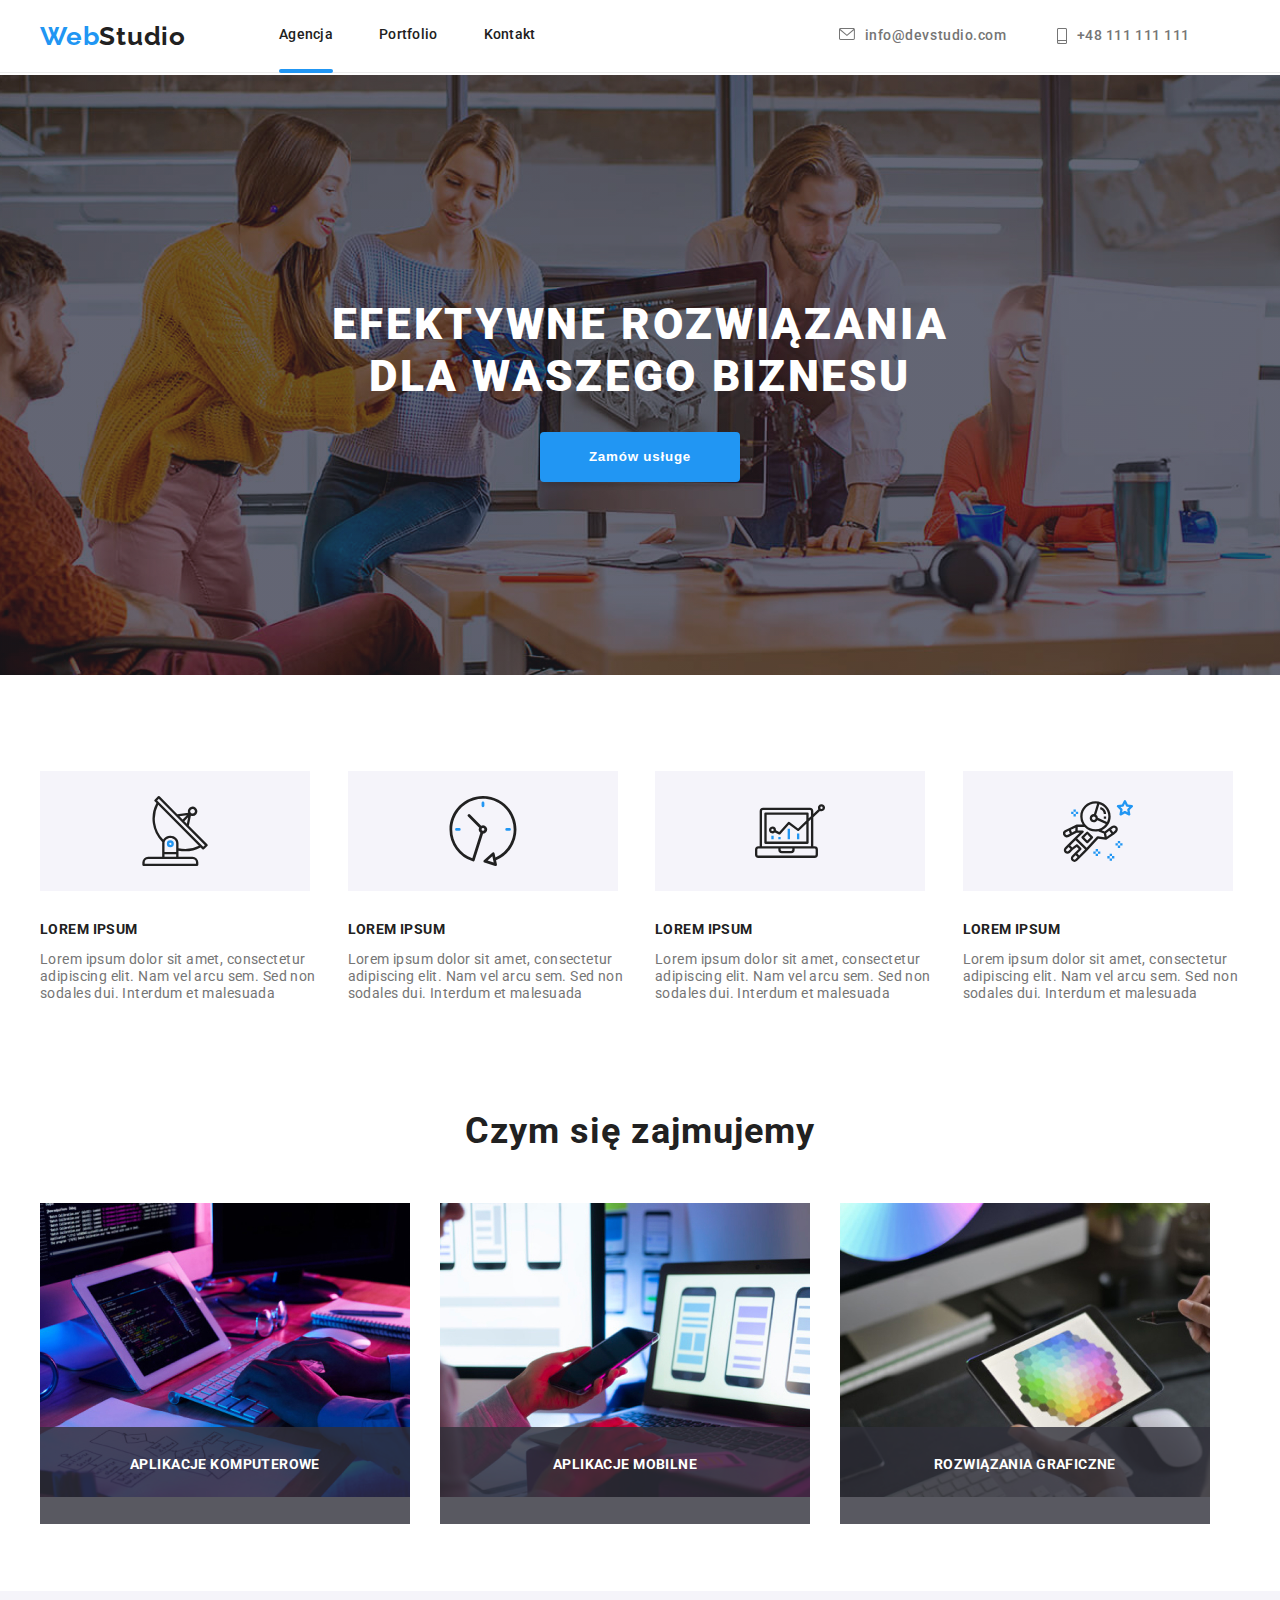
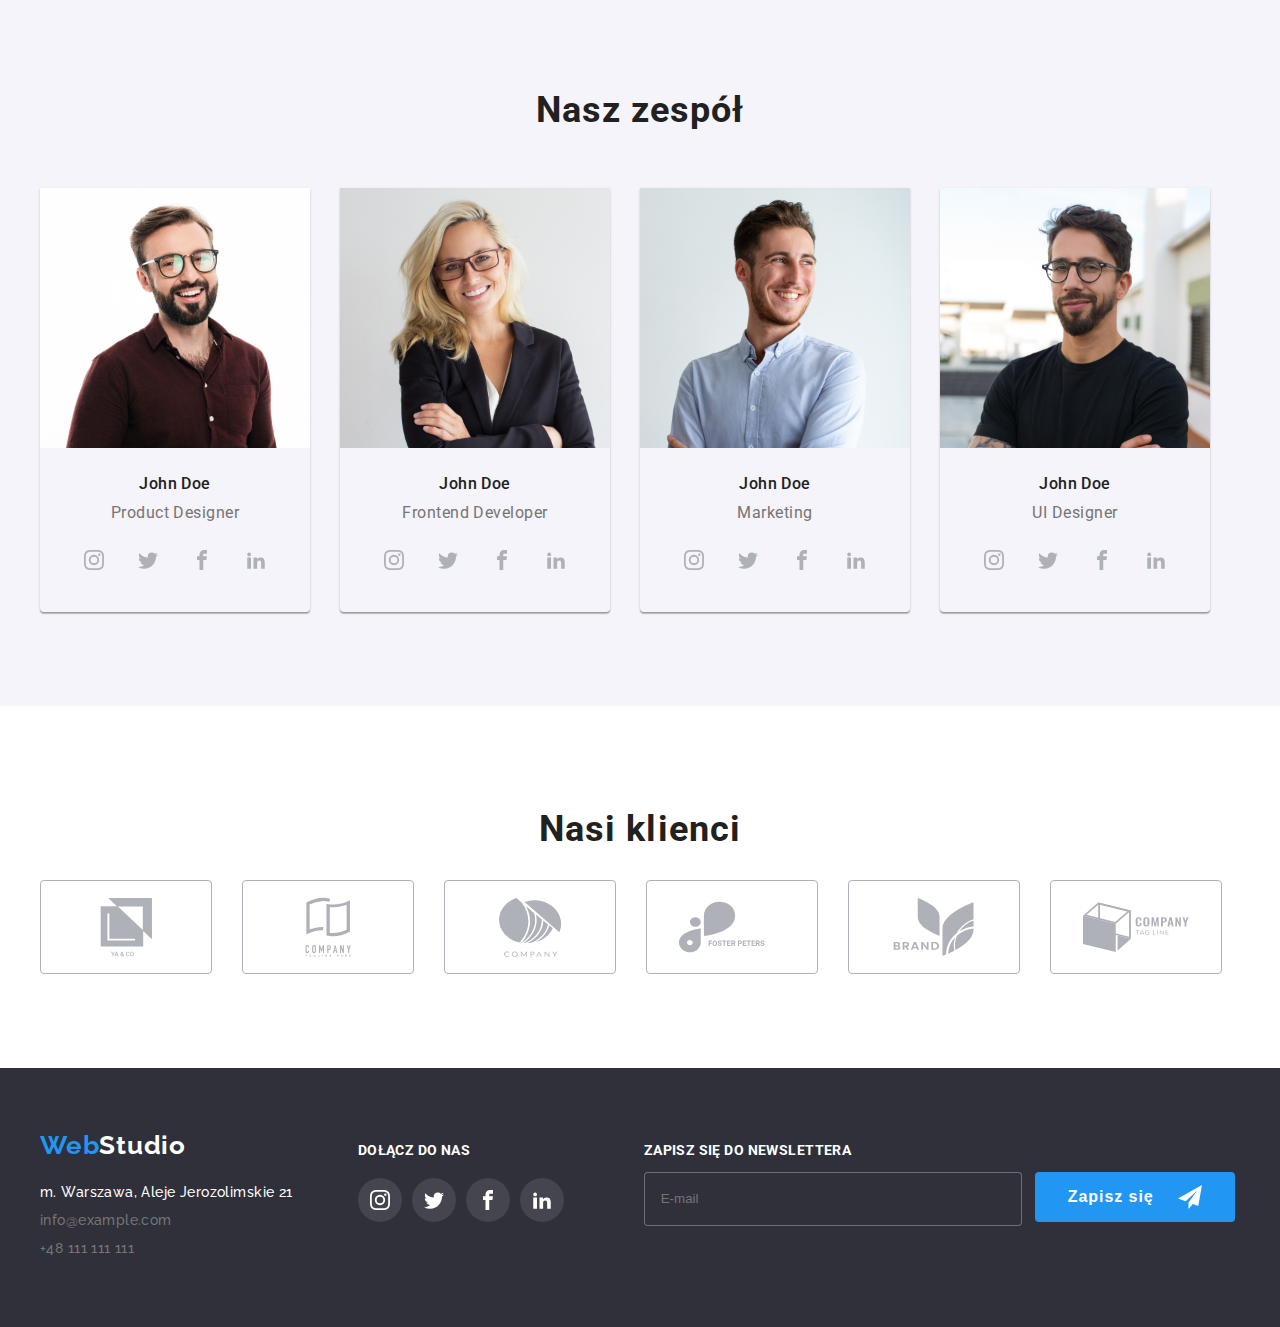
<file: index.html>
<!DOCTYPE html>
<html lang="pl">
  <head>
    <meta charset="UTF-8" />
    <meta http-equiv="X-UA-Compatible" content="IE=edge" />
    <meta name="viewport" content="width=device-width, initial-scale=1.0" />
    <title>WebStudio</title>
    <link
      href="https://fonts.googleapis.com/css2?family=Raleway:wght@700&family=Roboto:wght@400;500;700;900&display=swap"
      rel="stylesheet"
    />
    <link
      rel="stylesheet"
      href="https://cdnjs.cloudflare.com/ajax/libs/modern-normalize/1.1.0/modern-normalize.min.css"
      integrity="sha512-wpPYUAdjBVSE4KJnH1VR1HeZfpl1ub8YT/NKx4PuQ5NmX2tKuGu6U/JRp5y+Y8XG2tV+wKQpNHVUX03MfMFn9Q=="
      crossorigin="anonymous"
      referrerpolicy="no-referrer"
    />
    <link rel="stylesheet" href="css/styles.css" />
  </head>
  <body>
    <header class="header">
      <div class="container">
        <div class="container-top-link-section">
          <a href="index.html" class="top-logo"><span class="logo-span">Web</span>Studio </a>
          <nav>
            <ul class="top-section-list marker-list">
              <li class="item current">
                <a class="top-link" href="#">Agencja</a>
              </li>
              <li class="item">
                <a class="top-link" href="portfolio.html">Portfolio</a>
              </li>
              <li class="item"><a class="top-link" href="#">Kontakt</a></li>
            </ul>
          </nav>
          <ul class="top-section-list-contact marker-list">
            <li class="item-contact">
              <a class="top-section-list-contact" href="mailto:info@devstudio.com">
                <svg class="icon-contact" width="16" height="12">
                  <use href="./images/icons.svg#icon-envelope"></use>
                </svg>
                info@devstudio.com</a
              >
            </li>
            <li class="item-contact">
              <a class="top-section-list-contact" href="tel:48111111111">
                <svg class="icon-contact" width="10" height="16">
                  <use href="./images/icons.svg#icon-smartphone"></use>
                </svg>
                +48 111 111 111</a
              >
            </li>
          </ul>
        </div>
      </div>
    </header>
    <main>
      <section class="title-section section">
        <!--hero-->
        <h1 class="main-title">
          EFEKTYWNE ROZWIĄZANIA <br />
          DLA WASZEGO BIZNESU
        </h1>
        <button type="button" class="button-main-title" data-modal-open>Zamów usługe</button>
      </section>
      <section class="section lorem-section">
        <!--czym_sie_zajmujemy-->
        <div class="container">
          <ul class="lorem-section-block marker-list">
            <li>
              <div class="lorem-icon-div">
                <svg class="lorem-icon" width="70" height="70">
                  <use href="./images/icons.svg#icon-antenna_1"></use>
                </svg>
              </div>
              <h3 class="lorem-title">LOREM IPSUM</h3>
              <p class="lorem-text">
                Lorem ipsum dolor sit amet, consectetur adipiscing elit. Nam vel arcu sem. Sed non
                sodales dui. Interdum et malesuada
              </p>
            </li>
            <li class="item">
              <div class="lorem-icon-div">
                <svg class="lorem-icon" width="70" height="70">
                  <use href="./images/icons.svg#icon-clock_1"></use>
                </svg>
              </div>
              <h3 class="lorem-title">LOREM IPSUM</h3>
              <p class="lorem-text">
                Lorem ipsum dolor sit amet, consectetur adipiscing elit. Nam vel arcu sem. Sed non
                sodales dui. Interdum et malesuada
              </p>
            </li>
            <li class="item">
              <div class="lorem-icon-div">
                <svg class="lorem-icon" width="70" height="70">
                  <use href="./images/icons.svg#icon-diagram_1"></use>
                </svg>
              </div>
              <h3 class="lorem-title">LOREM IPSUM</h3>
              <p class="lorem-text">
                Lorem ipsum dolor sit amet, consectetur adipiscing elit. Nam vel arcu sem. Sed non
                sodales dui. Interdum et malesuada
              </p>
            </li>
            <li class="item">
              <div class="lorem-icon-div">
                <svg class="lorem-icon" width="70" height="70">
                  <use href="./images/icons.svg#icon-astronaut_1"></use>
                </svg>
              </div>
              <h3 class="lorem-title">LOREM IPSUM</h3>
              <p class="lorem-text">
                Lorem ipsum dolor sit amet, consectetur adipiscing elit. Nam vel arcu sem. Sed non
                sodales dui. Interdum et malesuada
              </p>
            </li>
          </ul>
        </div>
      </section>
      <section class="section">
        <div class="container">
          <h2 class="what-we-do-setion-title">Czym się zajmujemy</h2>
          <ul class="what-we-do-blocks-section marker-list">
            <li>
              <div class="what-we-do-container">
                <img
                  class="img-item"
                  src="images/box_1.jpg"
                  alt="photo_box_1"
                  width="370"
                  height="294"
                />
                <div class="what-we-do-img-background">
                  <span>Aplikacje komputerowe</span>
                </div>
              </div>
            </li>
            <li>
              <div class="what-we-do-container">
                <img
                  class="img-item"
                  src="images/box_2.jpg"
                  alt="photo_box_2"
                  width="370"
                  height="294"
                />
                <div class="what-we-do-img-background">
                  <span>Aplikacje mobilne</span>
                </div>
              </div>
            </li>
            <li>
              <div class="what-we-do-container">
                <img
                  class="img-item"
                  src="images/box_3.jpg"
                  alt="photo_box_3"
                  width="370"
                  height="294"
                />
                <div class="what-we-do-img-background">
                  <span>Rozwiązania graficzne</span>
                </div>
              </div>
            </li>
          </ul>
        </div>
      </section>
      <section class="our-team-section section">
        <!--nasz_zespół-->
        <div class="container">
          <h2 class="team-title">Nasz zespół</h2>
          <ul class="person-block-flex marker-list">
            <li class="person-section item">
              <img
                class="img-item"
                src="images/person_1.jpg"
                alt="photo_person_1"
                width="270"
                height="260"
              />
              <div class="text-wrapper">
                <h3 class="team-name-txt">John Doe</h3>
                <span class="team-describe-txt">Product Designer</span>
                <div class="team-icon-div">
                  <a href=" " class="team-icon-link">
                    <svg class="team-icon" width="20" height="20">
                      <use href="./images/icons.svg#icon-instagram"></use>
                    </svg> </a
                  ><a href=" " class="team-icon-link"
                    ><svg class="team-icon" width="20" height="20">
                      <use href="./images/icons.svg#icon-twitter"></use>
                    </svg> </a
                  ><a href=" " class="team-icon-link"
                    ><svg class="team-icon" width="20" height="20">
                      <use href="./images/icons.svg#icon-facebook"></use>
                    </svg> </a
                  ><a href=" " class="team-icon-link"
                    ><svg class="team-icon" width="20" height="20">
                      <use href="./images/icons.svg#icon-linkedin2"></use>
                    </svg>
                  </a>
                </div>
              </div>
            </li>
            <li class="person-section item">
              <img
                class="img-item"
                src="images/person_2.jpg"
                alt="photo_person_2"
                width="270"
                height="260"
              />
              <div class="text-wrapper">
                <h3 class="team-name-txt">John Doe</h3>
                <span class="team-describe-txt">Frontend Developer</span>
                <div class="team-icon-div">
                  <a href=" " class="team-icon-link">
                    <svg class="team-icon" width="20" height="20">
                      <use href="./images/icons.svg#icon-instagram"></use>
                    </svg> </a
                  ><a href=" " class="team-icon-link"
                    ><svg class="team-icon" width="20" height="20">
                      <use href="./images/icons.svg#icon-twitter"></use>
                    </svg> </a
                  ><a href=" " class="team-icon-link"
                    ><svg class="team-icon" width="20" height="20">
                      <use href="./images/icons.svg#icon-facebook"></use>
                    </svg> </a
                  ><a href=" " class="team-icon-link"
                    ><svg class="team-icon" width="20" height="20">
                      <use href="./images/icons.svg#icon-linkedin2"></use>
                    </svg>
                  </a>
                </div>
              </div>
            </li>
            <li class="person-section item">
              <img
                class="img-item"
                src="images/person_3.jpg"
                alt="photo_person_3"
                width="270"
                height="260"
              />
              <div class="text-wrapper">
                <h3 class="team-name-txt">John Doe</h3>
                <span class="team-describe-txt">Marketing</span>
                <div class="team-icon-div">
                  <a href=" " class="team-icon-link">
                    <svg class="team-icon" width="20" height="20">
                      <use href="./images/icons.svg#icon-instagram"></use>
                    </svg> </a
                  ><a href=" " class="team-icon-link"
                    ><svg class="team-icon" width="20" height="20">
                      <use href="./images/icons.svg#icon-twitter"></use>
                    </svg> </a
                  ><a href=" " class="team-icon-link"
                    ><svg class="team-icon" width="20" height="20">
                      <use href="./images/icons.svg#icon-facebook"></use>
                    </svg> </a
                  ><a href=" " class="team-icon-link"
                    ><svg class="team-icon" width="20" height="20">
                      <use href="./images/icons.svg#icon-linkedin2"></use>
                    </svg>
                  </a>
                </div>
              </div>
            </li>
            <li class="person-section item">
              <img
                class="img-item"
                src="images/person_4.jpg"
                alt="photo_person_4"
                width="270"
                height="260"
              />
              <div class="text-wrapper">
                <h3 class="team-name-txt">John Doe</h3>
                <span class="team-describe-txt">UI Designer</span>
                <div class="team-icon-div">
                  <a href=" " class="team-icon-link">
                    <svg class="team-icon" width="20" height="20">
                      <use href="./images/icons.svg#icon-instagram"></use>
                    </svg> </a
                  ><a href=" " class="team-icon-link"
                    ><svg class="team-icon" width="20" height="20">
                      <use href="./images/icons.svg#icon-twitter"></use>
                    </svg> </a
                  ><a href=" " class="team-icon-link"
                    ><svg class="team-icon" width="20" height="20">
                      <use href="./images/icons.svg#icon-facebook"></use>
                    </svg> </a
                  ><a href=" " class="team-icon-link"
                    ><svg class="team-icon" width="20" height="20">
                      <use href="./images/icons.svg#icon-linkedin2"></use>
                    </svg>
                  </a>
                </div>
              </div>
            </li>
          </ul>
        </div>
      </section>
      <!--sekcja_loga_nasi_klienci-->
      <section>
        <div class="container container-our-clients-logo">
          <h2 class="our-clients-logo-title">Nasi klienci</h2>
          <ul class="our-clients-logo-list marker-list">
            <li class="our-clients-logo-item">
              <a class="our-clients-logo-link"
                ><svg class="client-logo" width="106" height="60">
                  <use href="./images/icons.svg#icon-client_logo_1"></use>
                </svg>
              </a>
            </li>
            <li class="our-clients-logo-item">
              <a class="our-clients-logo-link"
                ><svg class="client-logo" width="106" height="60">
                  <use href="./images/icons.svg#icon-client_logo_2"></use>
                </svg>
              </a>
            </li>
            <li class="our-clients-logo-item">
              <a class="our-clients-logo-link"
                ><svg class="client-logo" width="106" height="60">
                  <use href="./images/icons.svg#icon-client_logo_3"></use>
                </svg>
              </a>
            </li>
            <li class="our-clients-logo-item">
              <a class="our-clients-logo-link"
                ><svg class="client-logo" width="106" height="60">
                  <use href="./images/icons.svg#icon-client_logo_4"></use>
                </svg>
              </a>
            </li>
            <li class="our-clients-logo-item">
              <a class="our-clients-logo-link"
                ><svg class="client-logo" width="106" height="60">
                  <use href="./images/icons.svg#icon-client_logo_5"></use>
                </svg>
              </a>
            </li>
            <li class="our-clients-logo-item">
              <a class="our-clients-logo-link"
                ><svg class="client-logo" width="106" height="60">
                  <use href="./images/icons.svg#icon-client_logo_6"></use>
                </svg>
              </a>
            </li>
          </ul>
        </div>
      </section>
    </main>
    <footer class="footer">
      <!--stopka-->
      <div class="container footer-links-icons-container">
        <div class="footer-links-wrapper">
          <a href="/index.html" class="footer-logo"><span class="logo-span">Web</span>Studio</a>
          <address>
            <ul class="footer-section-list marker-list">
              <li class="item">
                <a class="footer-section-adress" href="https://goo.gl/maps/c2nvqqu56Gkzz6nF9"
                  >m. Warszawa, Aleje Jerozolimskie 21</a
                >
              </li>
              <li class="item">
                <a class="bottom-section-contact" href="mailto:example.com">info@example.com</a>
              </li>
              <li class="item">
                <a class="bottom-section-contact" href="tel:48111111111">+48 111 111 111</a>
              </li>
            </ul>
          </address>
        </div>
        <div class="footer-icon-div container">
          <p class="footer-icon-title">Dołącz do nas</p>
          <ul class="footer-icon-list">
            <li class="footer-icon-item">
              <a href=" " class="footer-icon-link">
                <svg class="footer-icon" width="20" height="20">
                  <use href="./images/icons.svg#icon-instagram"></use>
                </svg>
              </a>
            </li>
            <li class="footer-icon-item">
              <a href=" " class="footer-icon-link"
                ><svg class="footer-icon" width="20" height="20">
                  <use href="./images/icons.svg#icon-twitter"></use>
                </svg>
              </a>
            </li>
            <li class="footer-icon-item">
              <a href=" " class="footer-icon-link"
                ><svg class="footer-icon" width="20" height="20">
                  <use href="./images/icons.svg#icon-facebook"></use>
                </svg>
              </a>
            </li>
            <li class="footer-icon-item">
              <a href=" " class="footer-icon-link"
                ><svg class="footer-icon" width="20" height="20">
                  <use href="./images/icons.svg#icon-linkedin2"></use>
                </svg>
              </a>
            </li>
          </ul>
        </div>
        <div class="container">
          <p class="footer-form-title">Zapisz się do newslettera</p>
          <form class="button-footer-form">
            <label>
              <input class="footer-button-input" type="email" name="email" placeholder="E-mail" />
            </label>
            <button class="footer-button" type="submit">
              Zapisz się<svg class="footer-button-icon" width="24" height="24">
                <use href="./images/icons.svg#icon-icon-send"></use>
              </svg>
            </button>
          </form>
        </div>
      </div>
    </footer>
    <!--skrypt okna modalnego-->
    <div class="modal is-hidden" data-modal>
      <div class="modal-box">
        <button type="button" class="modal-button-close" data-modal-close>X</button>
        <div class="modal-form-div">
          <a class="modal-form-title">Zostaw swoje dane w formularzu poniżej</a>
          <form>
            <div class="modal-form-data">
              <label for="first-name" class="modal-label-title">Imie</label>
              <input class="modal-input" type="text" name="name" id="first-name" />
              <svg class="modal-input-contact-icon" width="18" height="18">
                <use href="./images/icons.svg#icon-person"></use>
              </svg>
            </div>
            <div class="modal-form-data">
              <label for="phone-number" class="modal-label-title">Telefon</label>
              <input class="modal-input" type="text" name="phone" id="phone-number" minlength="9" />
              <svg class="modal-input-contact-icon" width="18" height="18">
                <use href="./images/icons.svg#icon-phone"></use>
              </svg>
            </div>
            <div class="modal-form-data">
              <label for="user-email" class="modal-label-title">Email</label>
              <input class="modal-input" type="text" name="email" id="user-email" />
              <svg class="modal-input-contact-icon" width="18" height="18">
                <use href="./images/icons.svg#icon-email"></use>
              </svg>
            </div>
            <div class="modal-form-data">
              <label for="user-comment" class="modal-label-title">Komentarz</label>
              <textarea
                class="modal-form-textarea"
                placeholder="Wprowadź tekst"
                id="user-comment"
              ></textarea>
            </div>
            <label class="modal-label-checkbox">
              <input
                type="checkbox"
                name="checkbox-accept"
                class="checkbox-hidden"
                value="agreed"
                required
              />
              <span class="checkbox-off"></span>
              <svg width="16" height="15" class="checkbox-on">
                <use href="./images/icons.svg#icon-on"></use>
              </svg>
              <span class="modal-checkbox-links-wrapper">
                Oświadczam iż akceptuję <a class="modal-checkbox-links" href="#">Regulamin</a> i
                <a class="modal-checkbox-links" href="#">Politykę Prywatności.</a>
              </span>
            </label>
            <button type="submit" class="modal-button" name="button">Wyślij</button>
          </form>
        </div>
      </div>
    </div>
    <script src="./js/modal.js"></script>
  </body>
</html>
</file>
<file: css/styles.css>
:root {
  --gray-text-color: #757575;
  --black-text-color: #212121;
  --white-text-color: #ffffff;
  --hover-text-color: #2196f3;
  --black-footer-background-color: #2f303a;
  --our-team-background-color: #f5f4fa;
  --our-team-icons-colos: #afb1b8;
  --border-color: #eeeeee;
  --footer-icon-background: rgba(255, 255, 255, 0.1);
  --transition-v1: 250ms cubic-bezier(0.4, 0, 0.2, 1);
}

body {
  font-family: 'Roboto', sans-serif;
  color: var(--gray-text-color);
  margin: 0;
  padding: 0;
}
.marker-list {
  list-style-type: none;
  padding: 0;
  margin: 0;
}
.img-item {
  display: block;
}
/* top-section-list and links */
.header {
  padding: 19px 0px;
  display: flex;
  align-items: center;
  border-bottom: 1px solid #ececec;
}
.container {
  width: 1200px;
  padding: 0 15px;
  margin: 0 auto;
}
.container-top-link-section {
  display: flex;
  align-items: center;
}
.section {
  padding-top: 94px;
  padding-bottom: 94px;
}
.top-logo {
  color: var(--black-text-color);
  font-size: 26px;
  font-weight: 700;
  letter-spacing: 0.03em;
  line-height: 1.31;
  text-decoration: none;
  margin-right: 93px;
  font-family: 'Raleway', sans-serif;
}
.logo-span {
  color: var(--hover-text-color);
}
.top-link {
  font-size: 14px;
  font-weight: 500;
  line-height: 1.16;
  letter-spacing: 0.02em;
  color: var(--black-text-color);
  text-decoration: none;
}
.top-section-list {
  display: flex;
  font-size: 14px;
  font-weight: 500;
  letter-spacing: 0.04em;
  line-height: 1.14;
  color: var(--black-text-color);
  text-decoration: none;
}
.top-link:hover {
  color: var(--hover-text-color);
  transition: var(--transition-v1);
}
.top-section-list-contact {
  display: flex;
  margin-left: auto;
  color: var(--gray-text-color);
  font-size: 14px;
  font-weight: 500;
  letter-spacing: 0.04em;
  line-height: 1.14;
  text-decoration: none;
}
.top-section-list-contact:hover {
  color: var(--hover-text-color);
  transition: var(--transition-v1);
}
.icon-contact {
  margin-right: 10px;
  fill: currentColor;
}
.item-contact {
  margin-right: 50px;
}
.header .item {
  margin-right: 46px;
}
.current:hover,
.current:focus {
  color: var(--hover-text-color);
  transition: var(--transition-v1);
}
.current::after {
  content: '';
  height: 4px;
  display: block;
  width: 100%;
  background-color: var(--hover-text-color);
  border-radius: 2px;
  position: relative;
  top: 26.5px;
}
/* title page with button */
.title-section {
  padding: 195px;
  background-image: linear-gradient(rgba(47, 48, 58, 0.4), rgba(47, 48, 58, 0.4)),
    url(../images/main_page_background.jpg);
  background-repeat: no-repeat;
  background-position: center;
  background-size: 1600px 600px;
  text-align: center;
}
.main-title {
  margin-bottom: 30px;
  color: var(--white-text-color);
  font-weight: 900;
  font-size: 44px;
  text-align: center;
  letter-spacing: 0.06em;
}
.button-main-title {
  color: var(--white-text-color);
  background-color: var(--hover-text-color);
  padding: 10px 41px;
  font-size: 16;
  font-weight: 700;
  letter-spacing: 0.06em;
  line-height: 1.3;
  border-radius: 4px;
  cursor: pointer;
  box-shadow: 0px 4px 4px rgba(0, 0, 0, 0.15);
  border: none;
  height: 50px;
  width: 200px;
}
/* lorem section */
.lorem-section {
  padding-bottom: 0px;
}
.lorem-section-block {
  display: flex;
  margin-bottom: 0px;
}
.lorem-section-block .item {
  margin-left: 30px;
  margin-right: 0px;
}
.lorem-icon-div {
  display: flex;
  width: 270px;
  height: 120px;
  align-items: center;
  justify-content: center;
  flex-direction: column;
  margin-bottom: 30px;

  background-color: var(--our-team-background-color);
}
.lorem-title {
  font-size: 14px;
  font-weight: 700;
  letter-spacing: 0.03em;
  line-height: 1.16;
  margin-bottom: 10px;
  margin-top: 0px;

  color: var(--black-text-color);
}
.lorem-text {
  font-size: 14px;
  line-height: 1.24;
  letter-spacing: 0.03em;
}
/* What we do section */
.what-we-do-setion-title {
  text-align: center;
  font-weight: 700;
  font-size: 36px;
  line-height: 1.16;
  letter-spacing: 0.03em;
  color: var(--black-text-color);
  margin-bottom: 50px;
  margin-top: 0px;
}
.what-we-do-blocks-section {
  display: flex;
  gap: 30px;
}
.what-we-do-container {
  width: 370px;
  height: 294px;
}
.what-we-do-img-background {
  background-color: rgba(47, 48, 58, 0.8);
  height: 70px;
  position: relative;
  width: 100%;
  bottom: 70px;
  text-align: center;
  padding-top: 27px;
}
.what-we-do-img-background span {
  font-size: 14px;
  font-weight: 700;
  line-height: 16px;
  letter-spacing: 0.03em;
  text-transform: uppercase;
  color: var(--white-text-color);
}
/* ABOUT US SECTION */
.our-team-section {
  background-color: var(--our-team-background-color);
  text-align: center;
}
.person-block-flex {
  display: flex;
  flex-basis: calc((100% - 120px) / 4);
  margin-top: -30px;
  margin-left: -30px;
}
.person-section {
  margin-left: 30px;
  margin-top: 32px;
  text-align: center;
  background-color: var(--our-team-background-color);
  box-shadow: 0px 1px 3px rgba(0, 0, 0, 0.12), 0px 1px 1px rgba(0, 0, 0, 0.14),
    0px 2px 1px rgba(0, 0, 0, 0.2);
  border-radius: 0px 0px 4px 4px;
}
.text-wrapper {
  padding-bottom: 30px;
  padding-top: 10px;
}
.team-title {
  color: var(--black-text-color);
  font-size: 36px;
  font-weight: 700;
  letter-spacing: 0.03em;
  line-height: 1.42;
  padding-bottom: 50px;
  margin: 0px;
}
.team-name-txt {
  color: var(--black-text-color);
  font-size: 16px;
  font-weight: 500;
  letter-spacing: 0.03em;
  line-height: 1.19;
  margin-bottom: 10px;
}
.team-describe-txt {
  color: var(--gray-text-color);
  font-size: 16px;
  letter-spacing: 0.03em;
  line-height: 1.19;
  margin-bottom: 30px;
}
.team-icon-div {
  display: flex;
  align-items: center;
  justify-content: center;
}
.team-icon-link {
  display: flex;
  justify-content: center;
  align-items: center;
  width: 44px;
  height: 44px;
  color: var(--our-team-icons-colos);
  cursor: pointer;
  margin-top: 16px;
  border-radius: 50%;
}
.team-icon-link:hover,
.team-icon-link:focus {
  color: var(--white-text-color);
  background-color: var(--hover-text-color);
  border-radius: 50%;
  transition: var(--transition-v1);
}
.team-icon-link:not(:last-child) {
  margin-right: 10px;
}
.team-icon-link {
  fill: currentColor;
}
/* our_clients_log_section */
.container-our-clients-logo {
  margin-bottom: 94px;
  margin-top: 102px;
}
.our-clients-logo-title {
  font-size: 36px;
  font-weight: 700;
  line-height: 42px;
  letter-spacing: 0.03em;
  text-align: center;
  color: var(--black-text-color);
}
.our-clients-logo-list {
  display: flex;
}
.our-clients-logo-item:not(:first-child) {
  margin-left: 30px;
}
.our-clients-logo-link {
  display: flex;
  width: 170px;
  height: 92px;
  justify-content: center;
  align-items: center;
  fill: var(--our-team-icons-colos);
  border: 1px solid var(--our-team-icons-colos);
  border-radius: 4px;
  cursor: pointer;
}
.our-clients-logo-link:hover,
.our-clients-logo-link:focus {
  border: 1px solid var(--hover-text-color);
  fill: var(--hover-text-color);
  transition: var(--transition-v1);
}
.client-logo {
  color: var(--hover-text-color);
}
/* footer section */
.footer-links-icons-container {
  padding-top: 60px;
  padding-bottom: 60px;
  display: flex;
  gap: 50px;
}
.footer-section-list {
  margin-top: 20px;
  font-family: 'Raleway', sans-serif;
  text-decoration: none;
}
.footer {
  background-color: var(--black-footer-background-color);
}
.footer .item {
  margin-bottom: 9px;
}
.footer-logo {
  margin-bottom: 20px;
  color: var(--white-text-color);
  font-size: 26px;
  font-weight: 700;
  letter-spacing: 0.03em;
  line-height: 1.31;
  text-decoration: none;
  font-family: 'Raleway', sans-serif;
}
.bottom-section-contact {
  font-size: 14px;
  font-weight: 500;
  line-height: 1.24;
  letter-spacing: 0.03em;
  color: var(--gray-text-color);
  text-decoration: none;
  font-style: normal;
}
.bottom-section-contact:hover {
  color: var(--hover-text-color);
  transition: var(--transition-v1);
}
.footer-section-adress {
  font-size: 14px;
  font-weight: 500;
  line-height: 1.24;
  letter-spacing: 0.03em;
  color: var(--white-text-color);
  text-decoration: none;
  font-style: normal;
  white-space: nowrap;
}
.footer-section-adress:hover {
  color: var(--hover-text-color);
  transition: var(--transition-v1);
}
/* footer section icons */
.footer-icon-list {
  display: flex;
  list-style: none;
  padding: 0px;
}
.footer-icon-item:not(:first-child) {
  margin-left: 10px;
}
.footer-icon-title {
  font-size: 14px;
  font-weight: 700;
  line-height: 16px;
  letter-spacing: 0.03em;
  color: var(--white-text-color);
  text-transform: uppercase;
  margin-bottom: 20px;
}
.footer-icon-link {
  display: flex;
  justify-content: center;
  align-items: center;
  width: 44px;
  height: 44px;
  fill: var(--white-text-color);
  background-color: var(--footer-icon-background);
  border-radius: 50%;
}
.footer-form-title {
  font-size: 14px;
  font-weight: 700;
  line-height: 16px;
  letter-spacing: 0.03em;
  text-align: left;
  color: var(--white-text-color);
  text-transform: uppercase;
  white-space: nowrap;
}
.button-footer-form {
  display: flex;
  margin: 0px;
}
.footer-button-input {
  height: 50px;
  width: 358px;
  border-radius: 4px;
  border: 1px solid #ffffff4d;
  background-color: var(--black-footer-background-color);
  color: var(--white-text-color);
  outline: none;
  padding-left: 16px;
}
.footer-button {
  position: relative;
  background-color: var(--hover-text-color);
  color: var(--white-text-color);
  font-size: 16px;
  font-weight: 700;
  line-height: 30px;
  letter-spacing: 0.06em;
  width: 200px;
  height: 50px;
  border-radius: 4px;
  display: flex;
  align-items: center;
  justify-content: center;
  margin-left: 13px;
  cursor: pointer;
  border: none;
  outline: none;
}
.footer-button-icon {
  margin-left: 24px;
  fill: var(--white-text-color);
  transition: var(--transition-v1);
}
.footer-icon-link:hover,
.footer-icon-link:focus {
  background-color: var(--hover-text-color);
  transition: var(--transition-v1);
}
/* portfolio section */
/* button-section */
.portfolio-button-section {
  padding-bottom: 50px;
}
.button-portfolio {
  cursor: pointer;
  color: var(--black-text-color);
  font-size: 16px;
  font-weight: 500;
  line-height: 1.26;
  letter-spacing: 0.03em;
  padding: 6px 22px;
  margin: 4px;
  border-radius: 4px;
  border: none;
}
.button-portfolio:hover,
.button-portfolio:focus {
  color: var(--white-text-color);
  background-color: var(--hover-text-color);
  border-radius: 4px;
  box-shadow: 0px 2px 2px 0px #0000001f;

  box-shadow: 0px 1px 2px 0px #00000014;

  box-shadow: 0px 3px 1px 0px #0000001a;

  transition: var(--transition-v1);
}
.buttons-list {
  display: flex;
  justify-content: center;
}
.portfolio-photo-title {
  font-weight: 700;
  font-size: 18px;
  line-height: 1.36;
  letter-spacing: 0.06em;
  color: var(--black-text-color);
  margin-left: 34px;
}
.portfolio-photo-text {
  font-size: 16px;
  line-height: 1.3;
  letter-spacing: 0.03em;
  margin-left: 34px;
}
.photo-boxes-list {
  display: flex;
  flex-wrap: wrap;
  row-gap: 30px;
  column-gap: 20px;
  cursor: pointer;
}
.photo-boxes-container {
  width: 370px;
  height: 294px;
  position: relative;
  overflow: hidden;
}
.photo-boxes-list figure {
  margin: 0;
  display: flex;
  flex-direction: column;
}
.photo-boxes-list figure:hover,
.photo-boxes-list figure:focus {
  box-shadow: 1px 4px 6px 0px #00000029, 0px 4px 4px 0px #0000000f, 0px 1px 1px 0px #0000001f;
  transition: var(--transition-v1);
}
.photo-boxes-list .item {
  border: 1px solid var(--border-color);
}
.portfolio-photo-section {
  padding-top: 0px;
}
.photo-box-overlay-text p {
  font-size: 18px;
  font-weight: 400;
  line-height: 28px;
  letter-spacing: 0.03em;
  text-align: left;
  color: var(--white-text-color);
  margin: 0px;
}
.photo-box-overlay-text {
  width: 100%;
  height: 100%;
  background-color: rgba(33, 150, 243, 0.9);
  position: absolute;
  top: 0;
  transform: translateY(100%);
  transition: var(--transition-v1);
  padding-top: 49px;
  padding-bottom: 49px;
  padding-left: 24px;
  padding-right: 45px;
}
.photo-boxes-list li:hover .photo-box-overlay-text {
  transform: translateY(0);
  transition: var(--transition-v1);
}
/* modal section */
.modal {
  cursor: not-allowed;
  background-color: rgba(0, 0, 0, 0.2);
  position: fixed;
  display: flex;
  left: 0;
  top: 0;
  bottom: 0;
  right: 0;
}
.modal-box {
  position: relative;
  background: var(--our-team-background-color);
  box-shadow: 0px 1px 3px rgba(0, 0, 0, 0.12), 0px 1px 1px rgba(0, 0, 0, 0.14),
    0px 2px 1px rgba(0, 0, 0, 0.2);
  border-radius: 4px;
  width: 528px;
  height: 581px;
  margin: auto;
  cursor: initial;
  transform: translateY(0%);
  transition: transform 0.5s cubic-bezier(0.4, 0, 0.2, 1), opacity 0.5s cubic-bezier(0.4, 0, 0.2, 1);
}
.modal-button-close {
  border: 1px solid #0000001a;
  background-color: var(--our-team-background-color);
  cursor: pointer;
  height: 30px;
  width: 30px;
  border-radius: 50%;
  position: absolute;
  top: 8px;
  right: 8px;
}
.is-hidden {
  opacity: 0;
  visibility: hidden;
  pointer-events: none;
  transition: opacity 250ms 250ms ease-in-out, visibility 250ms 250ms ease-in-out;
}
.modal-form-div {
  display: flex;
  width: 528px;
  height: 581px;
  flex-direction: column;
}
.is-hidden .modal-box {
  transform: scale(-0.5, 1);
}
.modal-form-title {
  font-size: 20px;
  font-weight: 700;
  line-height: 23px;
  letter-spacing: 0.03em;
  text-align: center;
  color: var(--black-text-color);
  margin-top: 40px;
  margin-bottom: 12px;
}
.modal-form-data {
  margin-left: 40px;
  margin-bottom: 10px;
  margin-right: 32px;
  position: relative;
}
.modal-label-title {
  font-size: 12px;
  font-weight: 400;
  line-height: 14px;
  letter-spacing: 0.01em;
  text-align: left;
}
.modal-input-contact-icon {
  position: absolute;
  width: 18px;
  height: 18px;
  left: 14px;
  top: 29px;
}
.modal-input {
  width: 448px;
  height: 40px;
  border-radius: 4px;
  border: 1px solid rgba(33, 33, 33, 0.2);
  outline: none;
  padding-left: 42px;
}
.modal-input:focus {
  border: 1px solid var(--hover-text-color);
  transition: var(--transition-v1);
}
.modal-input:focus + svg {
  fill: var(--hover-text-color);
  transition: var(--transition-v1);
}
.modal-form-textarea {
  height: 138px;
  width: 448px;
  border-radius: 4px;
  border: 1px solid rgba(33, 33, 33, 0.2);
  font-size: 12px;
  font-weight: 400;
  line-height: 14px;
  letter-spacing: 0.01em;
  text-align: left;
  outline: none;
  resize: none;
  padding-left: 16px;
  padding-top: 12px;
}
.modal-form-textarea:focus {
  border: 1px solid var(--hover-text-color);
  transition: var(--transition-v1);
}
.modal-checkbox {
  margin-left: 63px;
  fill: var(--black-text-color);
  width: 16px;
  height: 15px;
}
.modal-checkbox-text {
  font-size: 14px;
  font-weight: 400;
  line-height: 24px;
  letter-spacing: 0.03em;
  text-align: left;
  color: var(--gray-text-color);
}
.modal-label-checkbox {
  display: flex;
  gap: 8px;
  margin-bottom: 30px;
  text-align: center;
  align-items: center;
  margin-left: 54px;
  position: relative;
}
.checkbox-hidden {
  display: none;
}
.checkbox-off {
  position: absolute;
  transform: translate(0%, -50%);
  top: 11px;
  left: -5px;
  opacity: 1;
  border: 2px solid var(--black-text-color);
  border-radius: 2px;
  width: 16px;
  height: 15px;
  transition: var(--transition-v1);
}
.checkbox-on {
  position: absolute;
  transform: translate(0%, -50%);
  top: 11px;
  left: -5px;
  opacity: 0;
  z-index: 1;
  transition: var(--transition-v1);
}
.checkbox-hidden:checked ~ .checkbox-on {
  opacity: 1;
}
.checkbox-hidden:checked + .checkbox-off {
  opacity: 0;
}
.modal-checkbox-links-wrapper {
  margin-left: 16px;
}
.modal-checkbox-links {
  font-size: 14px;
  font-weight: 400;
  line-height: 24px;
  letter-spacing: 0.03em;
  text-align: left;
  color: var(--hover-text-color);
}
.modal-button {
  background-color: var(--hover-text-color);
  color: var(--white-text-color);
  box-shadow: 0px 4px 4px 0px #00000026;
  font-size: 16px;
  font-weight: 700;
  line-height: 30px;
  letter-spacing: 0.06em;
  width: 200px;
  height: 50px;
  border-radius: 4px;
  align-items: center;
  justify-content: center;
  cursor: pointer;
  border: none;
  margin-left: 164px;
}
</file>
